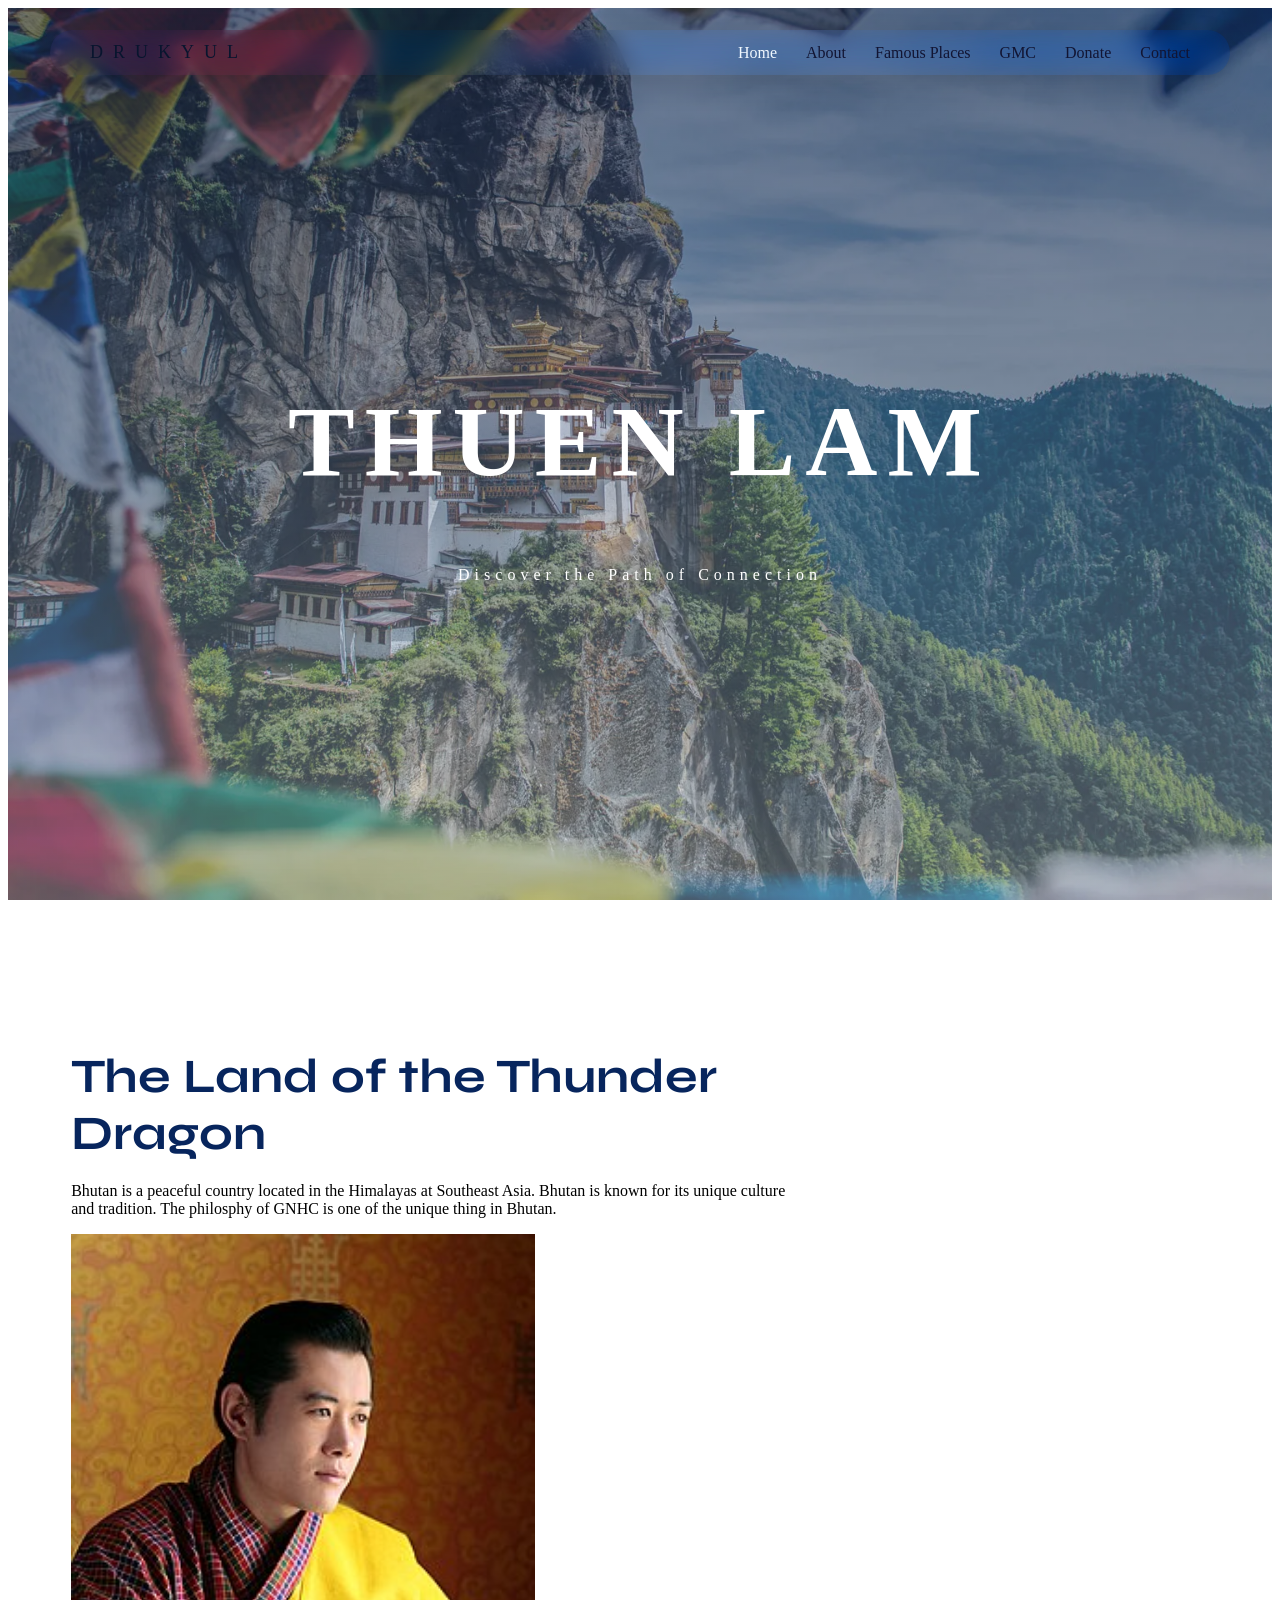
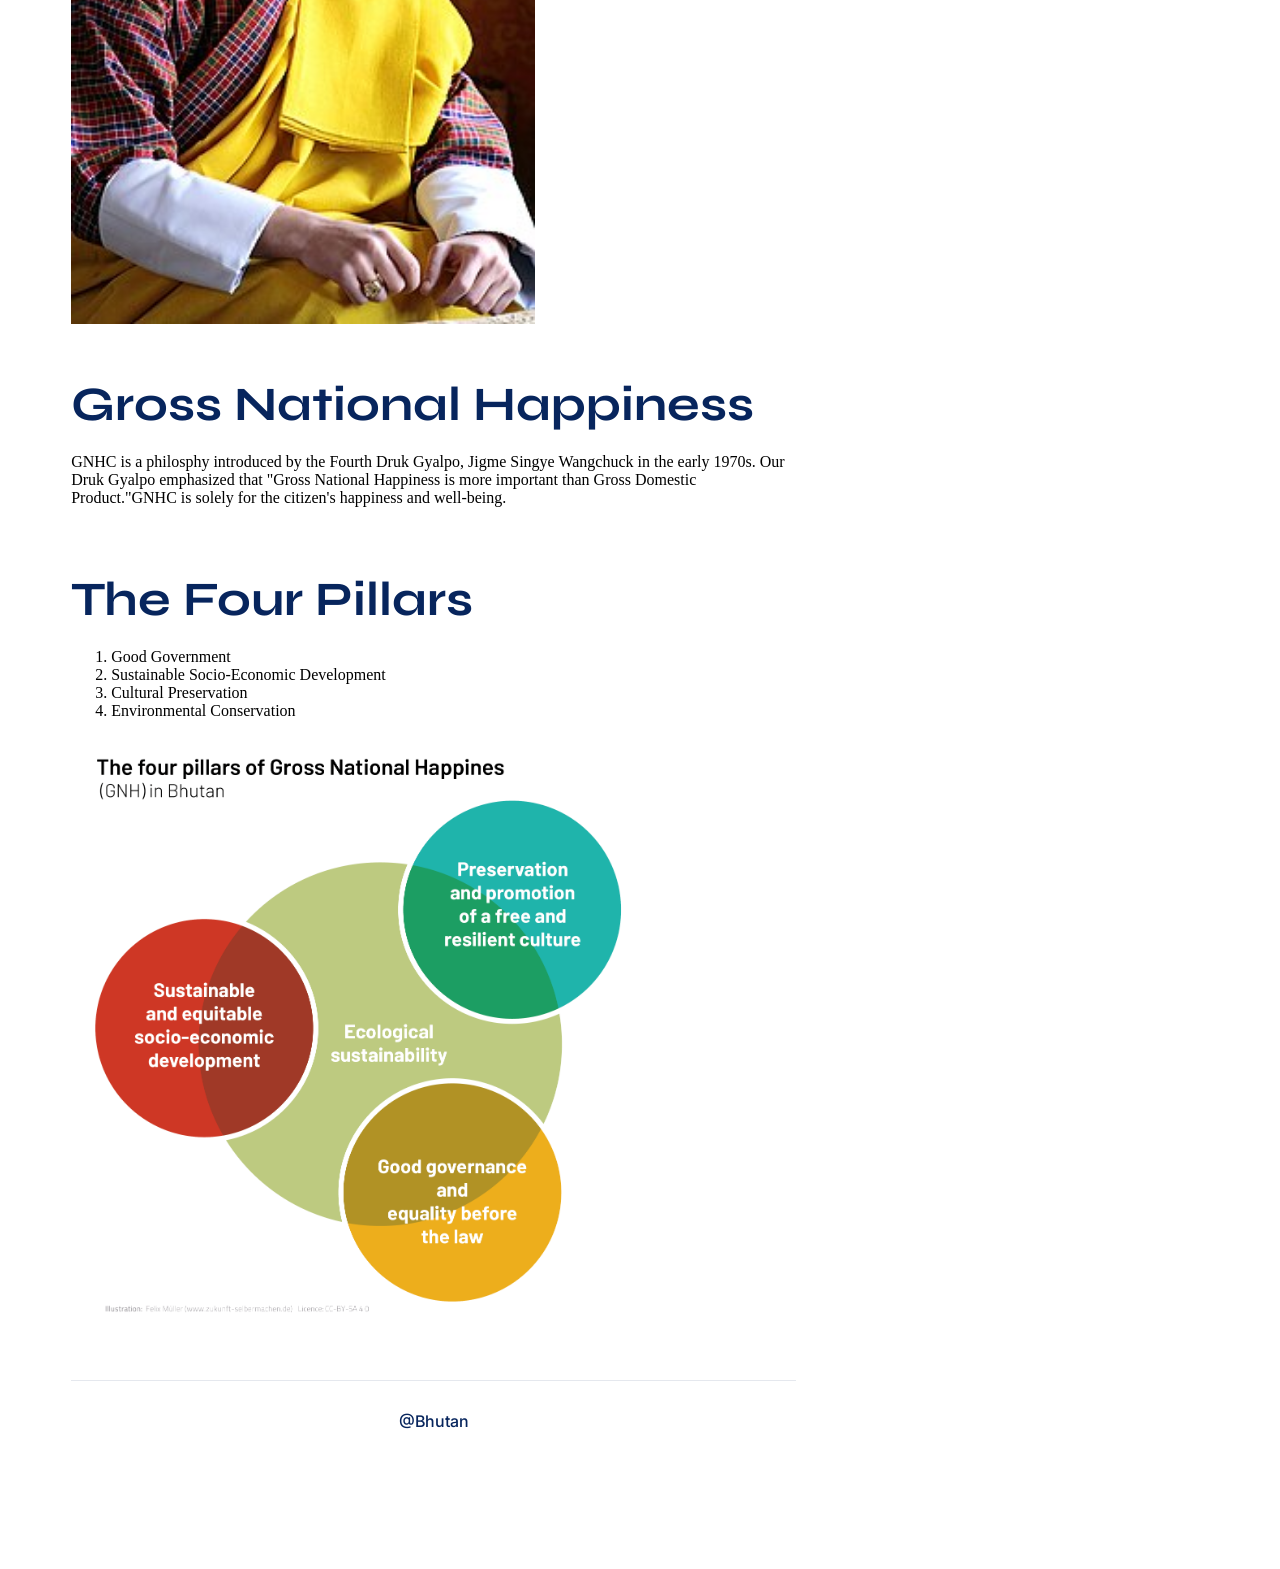
<file: index.html>
<!DOCTYPE html>
<html lang="en">
<head>
    <meta charset="utf-8">
    <meta name="viewport" content="width=device-width, initial-scale=1.0">
    <title>Thuen Lam Hub | Discover Bhutan</title>
    <link href="idk.css" rel="stylesheet">
    <link href="https://fonts.googleapis.com/css2?family=Syne:wght@400;700;800&family=Inter:wght@300;400;500;600&display=swap" rel="stylesheet">
</head>
<body>

<header class="main-header">
    <div class="glass-nav">
        <div class="logo">DRUK<span>YUL</span></div>
        <nav>
            <a href="index.html" class="nav-link active">Home</a>
            <a href="about.html" class="nav-link">About</a>
            <a href="places.html" class="nav-link"> Famous Places</a>
            <a href="gmc.html" class="nav-link">GMC</a>
            <a href="donate.html" class="nav-link">Donate</a>
            <a href="contact.html" class="nav-link">Contact</a>
            
        </nav>
    </div>

    <div class="hero-content">
        <h1 class="hero-title">THUEN LAM</h1>
        <p class="hero-subtitle">Discover the Path of Connection</p>
    </div>
    
    <div class="scroll-indicator"></div>
</header>

<main id="explore">
    <section class="intro-grid">
        <div class="intro-text">
            <h2>The Land of the Thunder Dragon</h2>
            <p>Bhutan is a peaceful country located in the Himalayas at Southeast Asia.
                Bhutan is known for its unique culture and tradition. The philosphy of GNHC is one of the unique thing in Bhutan.
            </p>
            <div class="img1"><img src="images/King_Jigme_Khesar_Namgyel_Wangchuck_(edit).jpg"></div>
            <div class="body-heading">
                <h3> Gross National Happiness</h3>
                <p> GNHC is a philosphy introduced by the Fourth Druk Gyalpo, Jigme Singye Wangchuck in the early 1970s. Our Druk Gyalpo emphasized that "Gross National Happiness is more important than Gross Domestic Product."GNHC is solely for the citizen's happiness and well-being.</p>
                <h4> The Four Pillars</h4>
            <ol> 
                <li>Good Government</li>
                <li>Sustainable Socio-Economic Development</li>
                <li>Cultural Preservation</li>
                <li>Environmental Conservation</li>
            </ol>

        </div>
       
        <img src="images/Four_pilars_of_Gross_National_Happiness.png" >
        <footer class="pfooterbar">
            <a href="https://en.wikipedia.org/wiki/Bhutan">@Bhutan</a>
        </footer>
    </section>
</main>

</body>
</html>
</file>
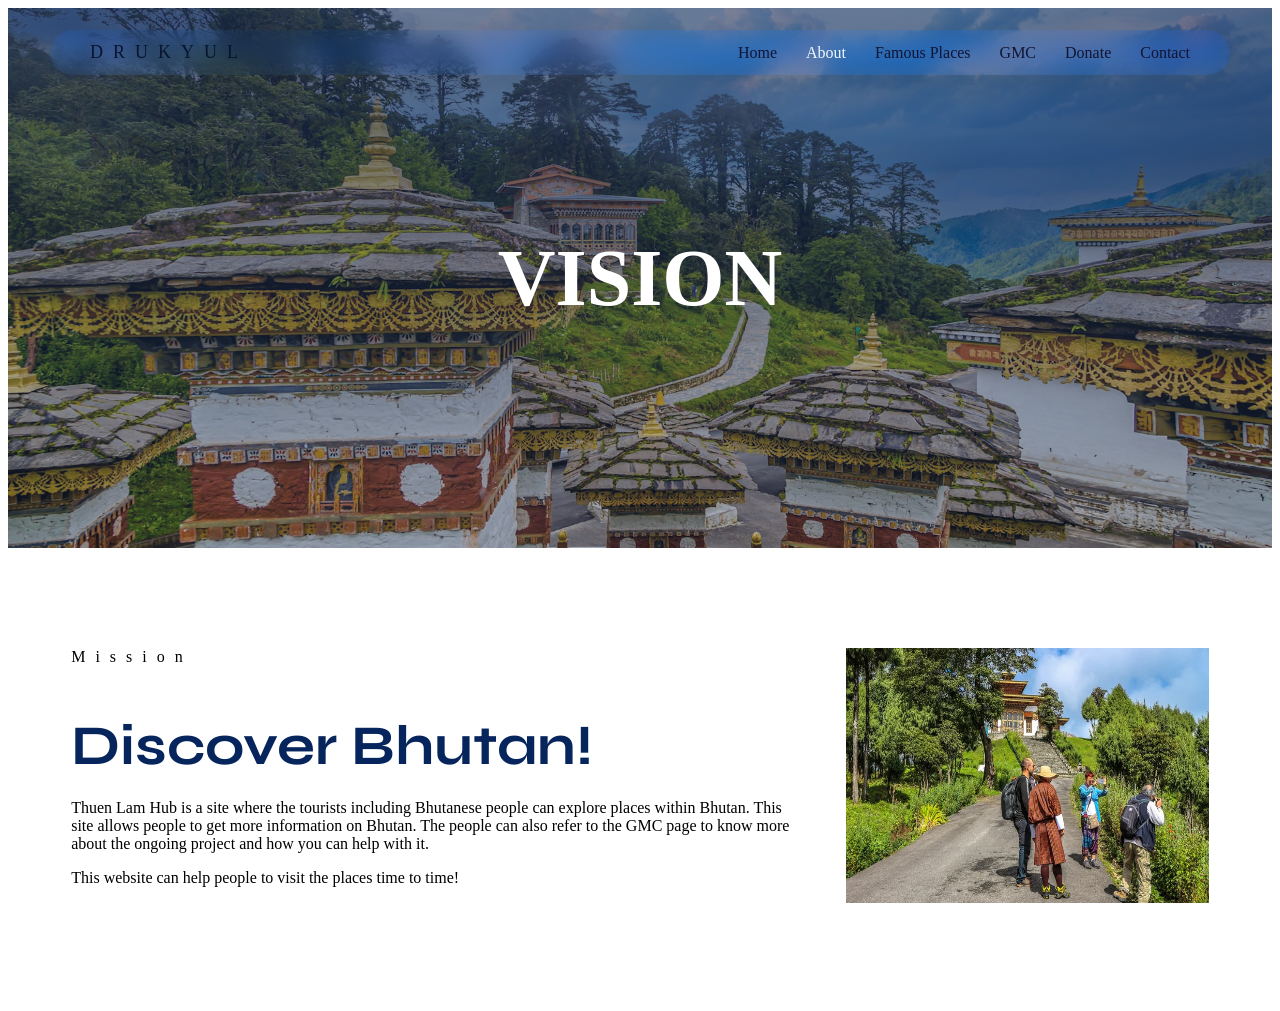
<file: about.html>
<!DOCTYPE html>
<html lang="en">
<head>
    <meta charset="utf-8">
    <meta name="viewport" content="width=device-width, initial-scale=1.0">
    <title>About Us | Thuen Lam Hub</title>
    <link href="a.css" rel="stylesheet">
    <link href="https://fonts.googleapis.com/css2?family=Syne:wght@400;700;800&family=Inter:wght@300;400;500;600&display=swap" rel="stylesheet">
</head>
<body>

<header class="subpage-header">
    <div class="glass-nav">
        <div class="logo">DRUK<span>YUL</span></div>
        <nav>
            <a href="index.html" class="nav-link">Home</a>
            <a href="about.html" class="nav-link active">About</a>
            <a href="places.html" class="nav-link"> Famous Places</a>
            <a href="gmc.html" class="nav-link">GMC</a>
            <a href="donate.html" class="nav-link">Donate</a>
            <a href="contact.html" class="nav-link">Contact</a>
        </nav>

    </div>
    <div class="hero-content">
        <h1 class="about-hero">VISION</h1>
    </div>
</header>

<main class="about-container">
    <section class="intro-grid">
        <div class="intro-text">
            <span class="hero-tagline" style="color: var(--accent-blue);">Mission</span>
            <h2> Discover Bhutan!</h2>
            <p> Thuen Lam Hub is a site where the tourists including Bhutanese people can explore places within Bhutan. This site allows people to get more information on Bhutan.
                The people can also refer to the GMC page to know more about the ongoing project and how you can help with it. 
            </p>
            <p> This website can help people to visit the places time to time!</p>

        </div>
        <img src="images/tourists-with-guide-bhutan.webp">
    </section>
</main>

</body>
</html>
</file>
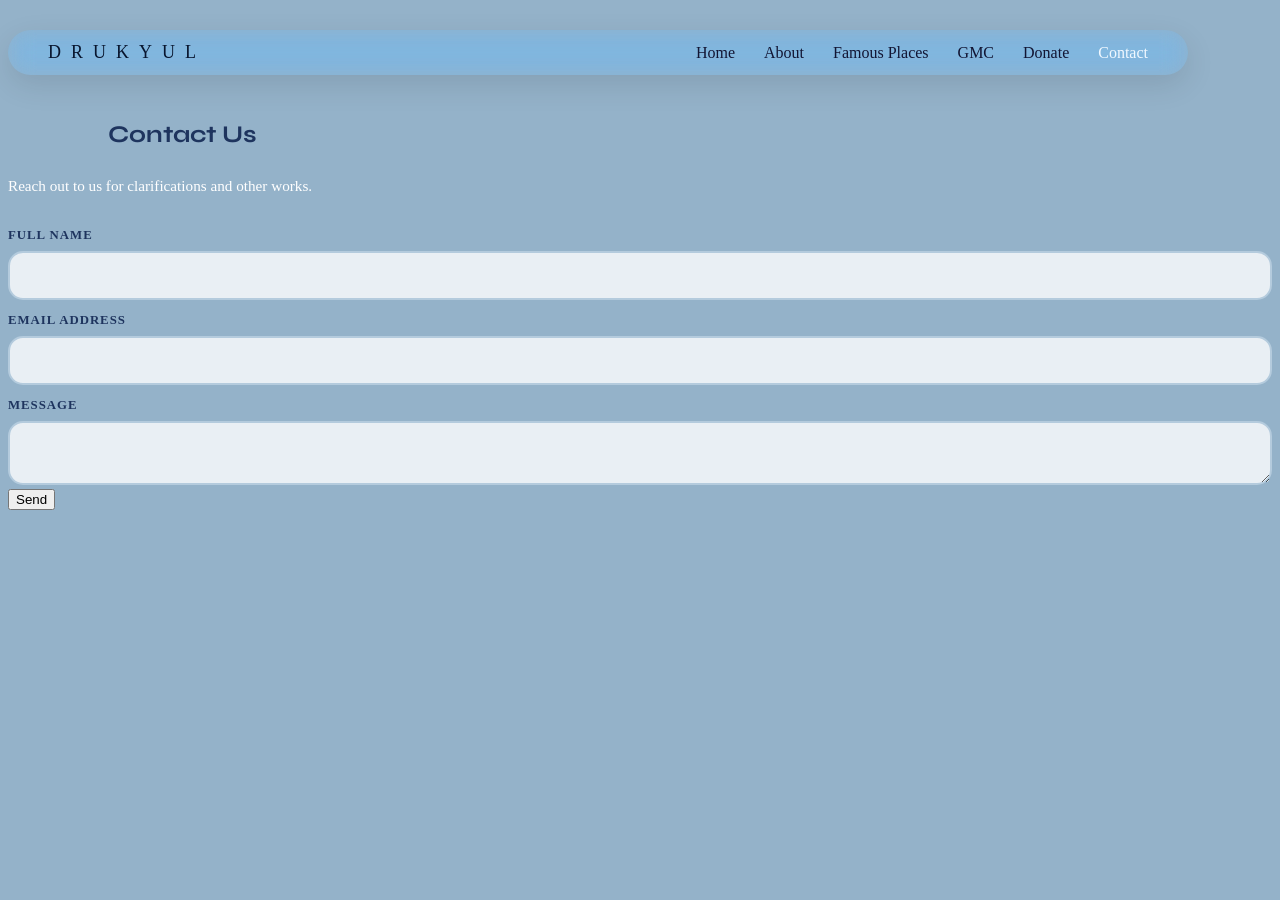
<file: contact.html>
<!DOCTYPE html>
<html lang="en">
<head>
    <meta charset="utf-8">
    <title>Support the Vision - Thuen Lam Hub</title>
    <link href="c.css" rel="stylesheet">
    <link href="https://fonts.googleapis.com/css2?family=Syne:wght@700&family=Inter:wght@300;500&display=swap" rel="stylesheet">
</head>
<body>

<header class="contact-header">
    <div class="glass-nav">
        <div class="logo">DRUK<span>YUL</span></div>
        <nav>
            <a href="index.html" class="nav-link">Home</a>
            <a href="about.html" class="nav-link">About</a>
            <a href="places.html" class="nav-link"> Famous Places</a>
            <a href="gmc.html" class="nav-link">GMC</a>
            <a href="donate.html" class="nav-link">Donate</a>
            <a href="contact.html" class="nav-link active">Contact</a>
        </nav>
    </div>
</header>

<div class="contact-header">
    <h2>Contact Us</h2>
    <p> Reach out to us for clarifications and other works.</p>
</div>
<form class="contact-form">
    <p> Full name</p>
    <input>
    <p> Email Address</p>
    <input>
    <p> Message </p>
    <textarea></textarea>
    <button type= "button" class="dcta-button" onclick="alert('Your message was sent successfully. ☻')">Send</button>
 </form>
</file>
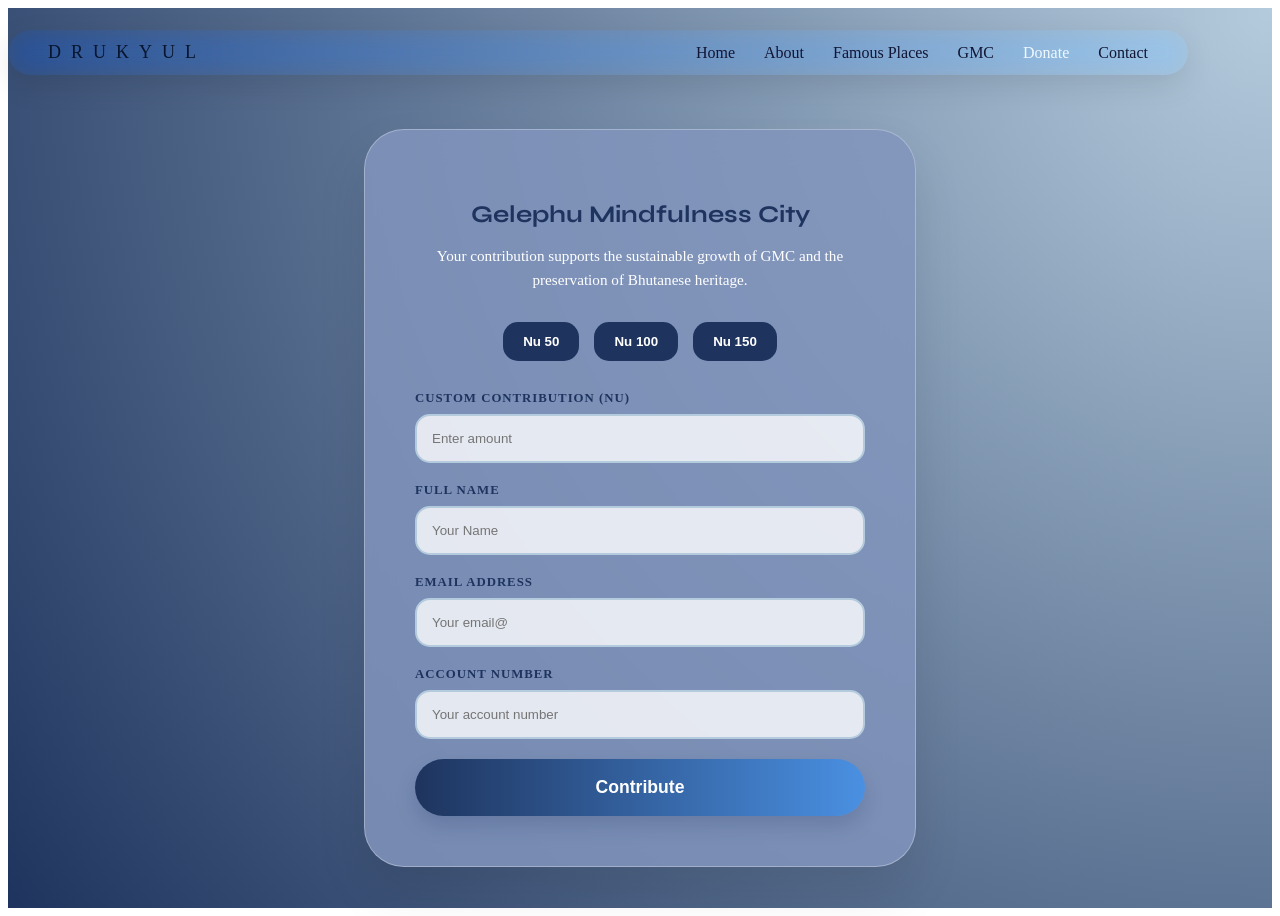
<file: donate.html>
<!DOCTYPE html>
<html lang="en">
<head>
    <meta charset="utf-8">
    <title>Support the Vision - Thuen Lam Hub</title>
    <link href="d.css" rel="stylesheet">
    <link href="https://fonts.googleapis.com/css2?family=Syne:wght@700&family=Inter:wght@300;500&display=swap" rel="stylesheet">
</head>
<body>

<header class="subpage-header">
    <div class="glass-nav">
        <div class="dlogo">DRUKYUL</div>
        <nav>
            <a href="index.html" class="nav-link">Home</a>
            <a href="about.html" class="nav-link">About</a>
            <a href="places.html" class="nav-link"> Famous Places</a>
            <a href="gmc.html" class="nav-link">GMC</a>
            <a href="donate.html" class="nav-link active">Donate</a>
            <a href="contact.html" class="nav-link">Contact</a>
        </nav>
    </div>
</header>

<main class="donate-wrapper">
    <div class="donate-card">
        <div class="donate-header">
            <h2>Gelephu Mindfulness City</h2>
            <p>Your contribution supports the sustainable growth of GMC and the preservation of Bhutanese heritage.</p>
        </div>

        <div class="quick-amounts">
            <button type="button" class="amt-option" onclick="selectAmount(50)">Nu 50</button>
            <button type="button" class="amt-option" onclick="selectAmount(100)">Nu 100</button>
            <button type="button" class="amt-option" onclick="selectAmount(500)">Nu 150</button>
        </div>

        <form id="donation-form">
            <div class="input-field">
                <label>Custom Contribution (Nu)</label>
                <input type="number" id="main-amount" placeholder="Enter amount" min="1">
            </div>

            <div class="input-field">
                <label>Full Name</label>
                <input type="text" placeholder="Your Name" required>
            </div>
            <div class="input-field">
                <label>Email Address</label>
                <input type="text" placeholder="Your email@" required>
            </div>
            <div class="input-field">
                <label>Account Number</label>
                <input type="text" placeholder="Your account number" required>
            </div>

            <button type= "button" class="cta-button" onclick="alert('The transaction was successful')">Contribute</button>
        </form>
    </div>
</main>

<script>
    // Fun interactive script to update the input when buttons are clicked
    function selectAmount(val) {
        document.getElementById('main-amount').value = val;
    }
</script>

</body>
</html>
</file>
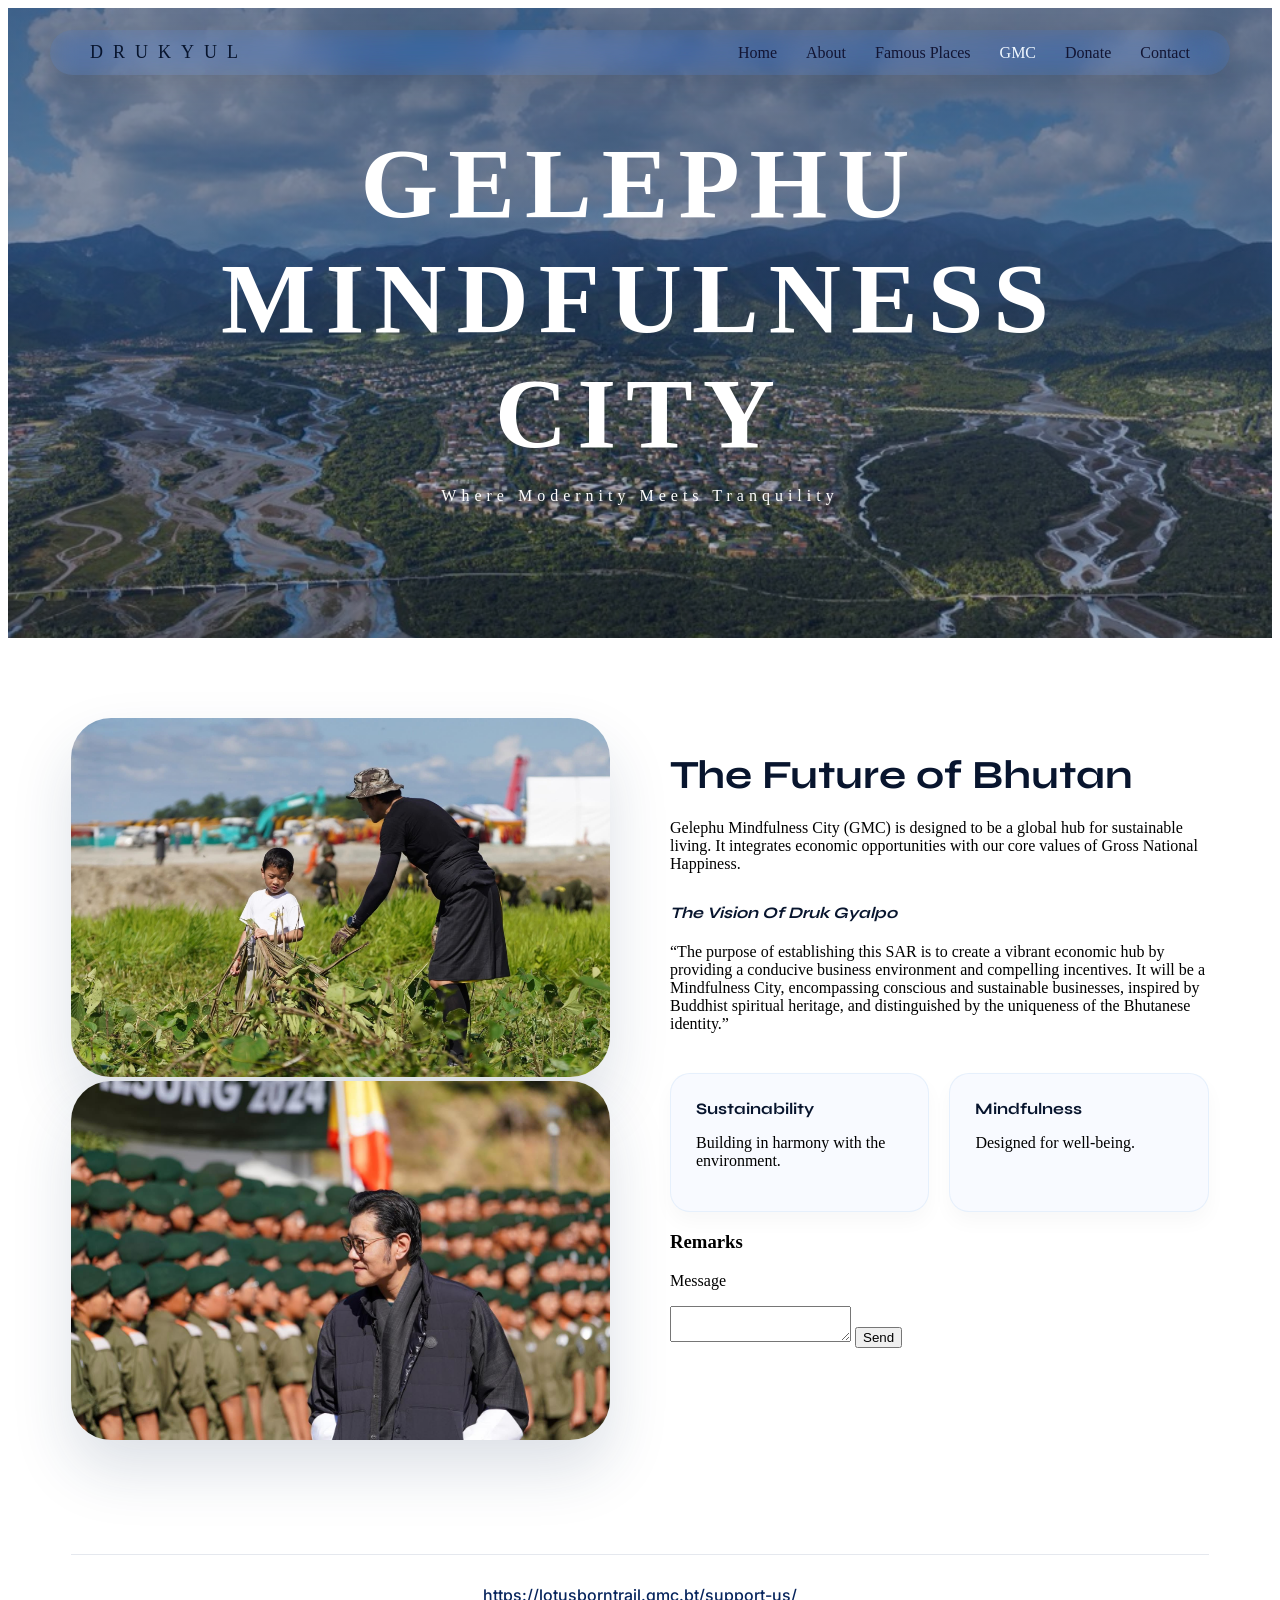
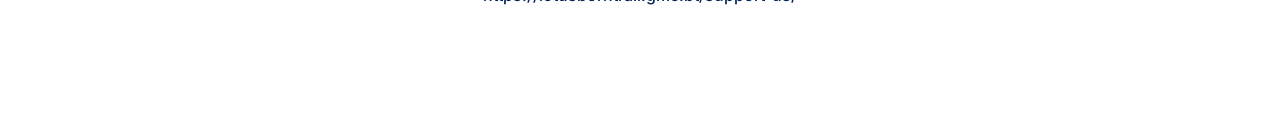
<file: gmc.html>
<!DOCTYPE html>
<html lang="en">
<head>
    <meta charset="utf-8">
    <meta name="viewport" content="width=device-width, initial-scale=1.0">
    <title>GMC | Gelephu Mindfulness City</title>
    <link href="g.css" rel="stylesheet">
    <link href="https://fonts.googleapis.com/css2?family=Syne:wght@400;700;800&family=Inter:wght@300;400;500;600&display=swap" rel="stylesheet">
</head>
<body>

<header class="gmc-hero">
    <div class="glass-nav">
        <div class="logo">DRUK<span>YUL</span></div>
        <nav>
            <a href="index.html" class="nav-link">Home</a>
            <a href="about.html" class="nav-link">About</a>
            <a href="places.html" class="nav-link"> Famous Places</a>
            <a href="gmc.html" class="nav-link active">GMC</a>
            <a href="donate.html" class="nav-link">Donate</a>
            <a href="contact.html" class="nav-link">Contact</a>
        </nav>
    </div>

    <div class="hero-content">
        <h1 class="hero-title gmc-display-title">GELEPHU MINDFULNESS CITY</h1>
        <p class="hero-subtitle">Where Modernity Meets Tranquility</p>
    </div>
</header>

<main class="gmc-info-layout">
    <section class="vision-banner">
        <div class="vision-image">
            <img src="images/518274354_1303618891134964_7127171942651131179_n.jpg">
            <img src="images/HM_kupar.jpg">
            
        </div>
        <div class="vision-text">
            <h2>The Future of Bhutan</h2>
            <p>Gelephu Mindfulness City (GMC) is designed to be a global hub for sustainable living. It integrates economic opportunities with our core values of Gross National Happiness.</p>
            <h4> The Vision Of Druk Gyalpo</h4>
            <p> “The purpose of establishing this SAR is to create a vibrant economic hub by providing a conducive business environment and compelling incentives.
It will be a Mindfulness City, encompassing conscious and sustainable businesses,
inspired by Buddhist spiritual heritage, and distinguished by the uniqueness of the Bhutanese identity.”
</p>
            <div class="pillar-grid">
                <div class="pillar">
                    <h4>Sustainability</h4>
                    <p>Building in harmony with the environment.</p>
                </div>
                <div class="pillar">
                    <h4>Mindfulness</h4>
                    <p>Designed for well-being.</p>
                </div>
            </div>
            <div class="contact=form">
            <h3 class="contact-title"> Remarks</h3>
            <p> Message</p>
            <textarea></textarea>
            <button type= "button" class="block" onclick="alert('Remarks sent⭐︎')">Send</button>
        </div>
        </div>
        <footer class="footerbar">
            <a href="https://lotusborntrail.gmc.bt/support-us/" target="_blank">https://lotusborntrail.gmc.bt/support-us/</a>
        </footer>
    </section>
</main>

</body>
</html>
</file>
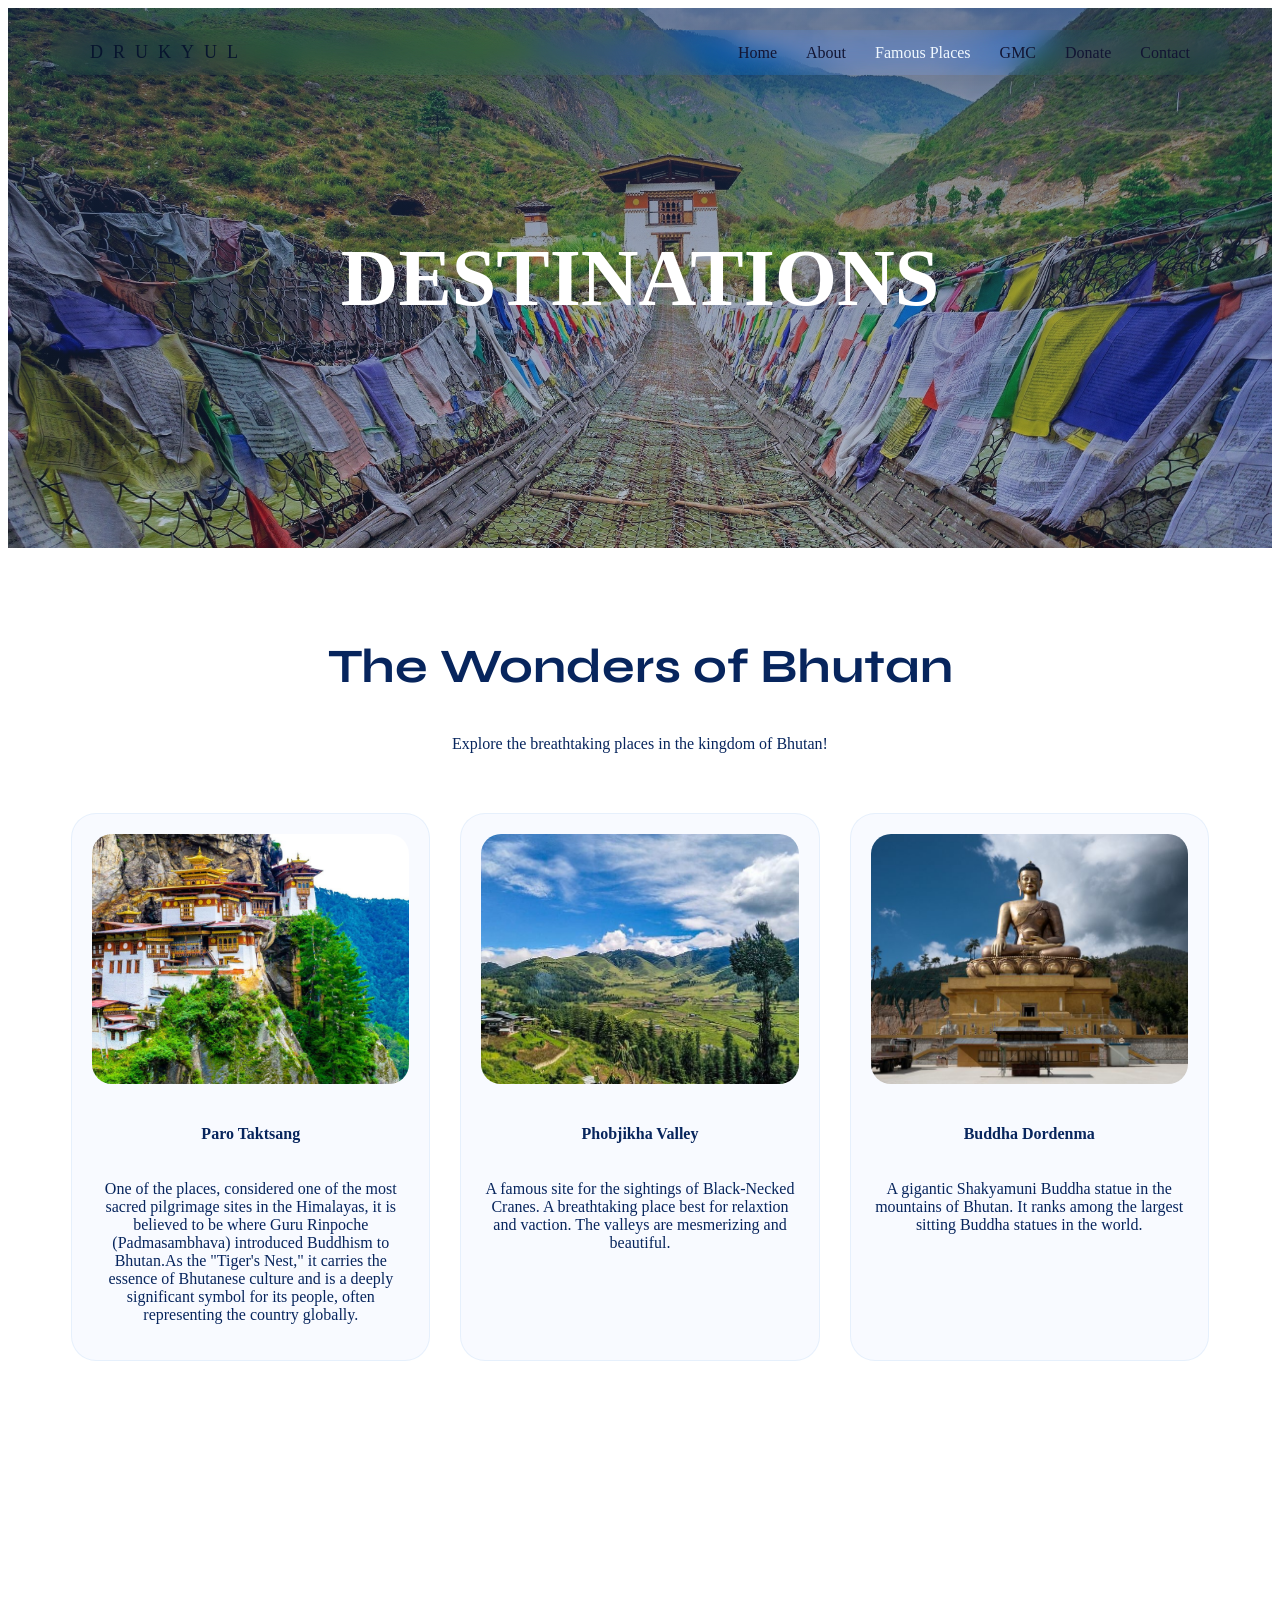
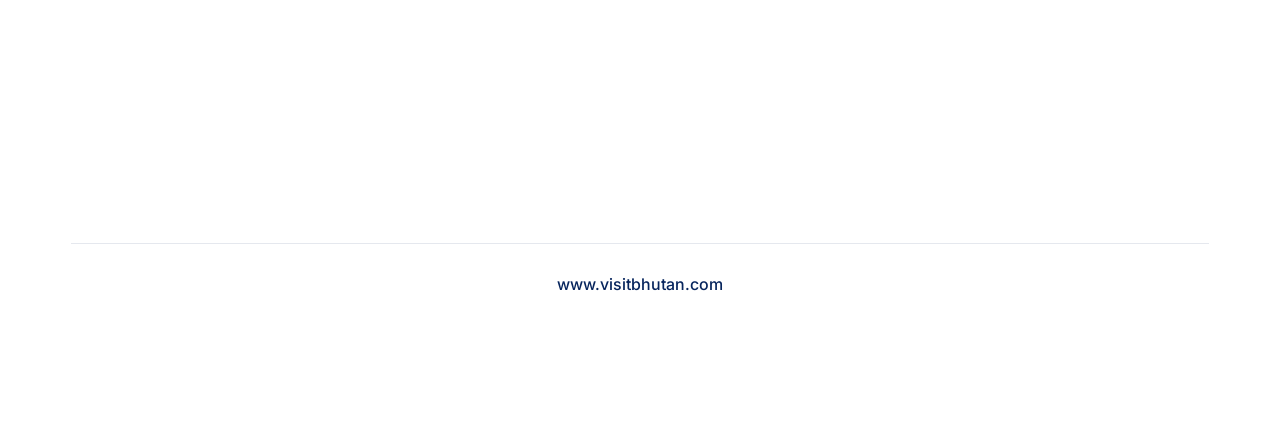
<file: places.html>
<!DOCTYPE html>
<html lang="en">
<head>
    <meta charset="utf-8">
    <meta name="viewport" content="width=device-width, initial-scale=1.0">
    <title>Famous Places | Thuen Lam Hub</title>
    <link href="p.css" rel="stylesheet">
    <link href="https://fonts.googleapis.com/css2?family=Syne:wght@400;700;800&family=Inter:wght@300;400;500;600&display=swap" rel="stylesheet">
</head>
<body>

<header class="subpage-header">
    <div class="glass-nav">
        <div class="logo">DRUK<span>YUL</span></div>
        <nav>
            <a href="index.html" class="nav-link">Home</a>
            <a href="about.html" class="nav-link">About</a>
            <a href="places.html" class="nav-link active"> Famous Places</a>
            <a href="gmc.html" class="nav-link">GMC</a>
            <a href="donate.html" class="nav-link">Donate</a>
            <a href="contact.html" class="nav-link">Contact</a>
        </nav>
    </div>
    <div class="hero-content">
        <h1 class="places-hero">DESTINATIONS</h1>
    </div>
</header>
<main class="places-layout">
    <div style="text-align: center; margin-bottom: 60px;">
        <h2 style="font-family: 'Syne', sans-serif; font-size: 3rem;"> The Wonders of Bhutan</h2>
        <p>Explore the breathtaking places in the kingdom of Bhutan!</p>
    </div>

    <div class="pillar-grid">
        <div class="pillar">
            <div class="place-img" style= "background-image: url('images/2.jpg');"></div>
            <h4>Paro Taktsang</h4>
            <p> One of the places, considered one of the most sacred pilgrimage sites in the Himalayas, it is believed to be where Guru Rinpoche (Padmasambhava) introduced Buddhism to Bhutan.As the "Tiger's Nest," it carries the essence of Bhutanese culture and is a deeply significant symbol for its people, often representing the country globally.</p>

        </div>
        

        <div class="pillar">
            <div class="place-img" style= "background-image: url('images/3.jpg');"></div>
            <h4>Phobjikha Valley</h4>
            <p> A famous site for the sightings of Black-Necked Cranes. A breathtaking place best for relaxtion and vaction. The valleys are mesmerizing and beautiful.</p>
        </div>

        <div class="pillar">
            <div class="place-img" style= "background-image: url('images/1.jpg');"></div>
        
            <h4>Buddha Dordenma</h4>
            <p>A gigantic Shakyamuni Buddha statue in the mountains of Bhutan. It ranks among the largest sitting Buddha statues in the world.</p>
        </div>
        <div class="map">
            <iframe src="https://www.google.com/maps/embed?pb=!1m18!1m12!1m3!1d3539.371727735681!2d89.35615741132315!3d27.48881253499693!2m3!1f0!2f0!3f0!3m2!1i1024!2i768!4f13.1!3m3!1m2!1s0x39e175adae4236bb%3A0x9dae44bcf95400b1!2sParo%20Taktsang!5e0!3m2!1sen!2sbt!4v1778864049248!5m2!1sen!2sbt" width="600" height="450" style="border:0;" allowfullscreen="" loading="lazy" referrerpolicy="no-referrer-when-downgrade"></iframe>
            <iframe src="https://www.google.com/maps/embed?pb=!1m14!1m8!1m3!1d28320.168893687343!2d90.1659966!3d27.4686021!3m2!1i1024!2i768!4f13.1!3m3!1m2!1s0x375edc65eaf0b68b%3A0x2e636a964a63d70a!2sPhobjikha%20Valley!5e0!3m2!1sen!2sbt!4v1778864555139!5m2!1sen!2sbt" width="600" height="450" style="border:0;" allowfullscreen="" loading="lazy" referrerpolicy="no-referrer-when-downgrade"></iframe>
            <iframe src="https://www.google.com/maps/embed?pb=!1m18!1m12!1m3!1d3540.8277502991464!2d89.64533620000002!3d27.4434784!2m3!1f0!2f0!3f0!3m2!1i1024!2i768!4f13.1!3m3!1m2!1s0x39e1938d61826dff%3A0x5d3aed462a790537!2sBuddha%20Dordenma!5e0!3m2!1sen!2sbt!4v1778864467453!5m2!1sen!2sbt" width="600" height="450" style="border:0;" allowfullscreen="" loading="lazy" referrerpolicy="no-referrer-when-downgrade"></iframe>
        </div>
        <footer class="pfooterbar">
            <a href="https://www.visitbhutan.com/destination.php">www.visitbhutan.com</a>
    </div>

</main>

</body>
</html>
</file>
<file: idk.css>
.main-header {
    min-height: 100vh; 
    width: 100%;
    background-image: linear-gradient(rgba(30, 52, 94, 0.5), rgba(180, 203, 221, 0.4)), 
                url('images/img.png');

    background-size: cover;       
    background-position: center;  
    background-repeat: no-repeat; 
    background-attachment: fixed; 

    display: flex;
    flex-direction: column;
    align-items: center;
    justify-content: center;
    text-align: center;
    position: relative;
}
@media (max-width: 1024px) {
    .main-header {
        background-attachment: scroll; 
    }
}
.glass-nav{
    position: fixed; 
    top: 30px;
    z-index: 1000;
    width: 90%;
    max-width: 1100px;
    padding: 12px 40px;
    display: flex;
    justify-content: space-between;
    align-items: center;
    background: var(---glass-bg);
    backdrop-filter: blur(12px) saturate(180%);
    border-radius: 100px;
    border: 1px solid var(--glass-border);
    box-shadow: 0 10px 30px rgba(0, 0, 0, 0.1);
}
.logo{
    font-family: 'Syne' serif;
    letter-spacing: 10px;
    font-size: large;
    font-weight: 300;
    color: #08152e;
    font-style: bold;

}


.hero-title{
    font-family: 'Times', serif;
    font-size: 100px;
    font-weight: 800;
    text-align: center;
    color: rgb(255, 255, 255);
    letter-spacing: 10px;
    text-shadow: 10px black;
    animation: heroFade 1.5s ease-out;

}
.hero-subtitle{
    font-family: 'Syne' sans-serif;
    letter-spacing: 5px;
    font-weight: 300;
    color: white;
    text-align: center;
}
.nav-link{
    text-decoration: none;
    font-family: 'Syne' sans-serif;
    font-weight: 300;
    font-style: bold;
    padding: 8px 0;
    transition: var(---transition) ;
    margin-left: 25px;
    color: rgb(18, 21, 51);
}
.nav-link:hover, .nav-link.active{
    color: aliceblue;
}
main {
    padding: 100px 5%;
}
.intro-grid {
    max-width: 1200px;
    margin: 0 auto;
    display: grid;
    grid-template-columns: 2fr 1fr;
    gap: 50px;
    align-items: center;
}

.intro-text h2 {
    font-family: 'Syne', sans-serif;
    font-size: 3rem;
    margin-bottom: 20px;
    color: #07255d;
}
.intro-text h3 {
    font-family: 'Syne', sans-serif;
    font-size: 3rem;
    margin-bottom: 20px;
    color: #07255d;
}
.intro-text h4 {
    font-family: 'Syne', sans-serif;
    font-size: 3rem;
    margin-bottom: 20px;
    color: #07255d;
}
img{
    width: 80%;
    height: 50%;
}
.img1{
    height: 50%;
    width: 80%;
}
.footerbar, .pfooterbar {
    grid-column: 1 / -1; 
    width: 100%;
    text-align: center;
    padding: 30px 0;
    margin-top: 50px;
    border-top: 1px solid rgba(7, 37, 93, 0.1);
}

.footerbar a, .pfooterbar a {
    color: #07255d;
    text-decoration: none;
    font-family: 'Inter', sans-serif;
    font-weight: 500;
    transition: opacity 0.3s ease;
}

.footerbar a:hover, .pfooterbar a:hover {
    opacity: 0.7;
}
</file>
<file: a.css>
.glass-nav{
    position: fixed; 
    top: 30px;
    z-index: 1000;
    width: 90%;
    max-width: 1100px;
    padding: 12px 40px;
    display: flex;
    justify-content: space-between;
    align-items: center;
    background: var(---glass-bg);
    backdrop-filter: blur(12px) saturate(180%);
    border-radius: 100px;
    border: 1px solid var(--glass-border);
    box-shadow: 0 10px 30px rgba(0, 0, 0, 0.1);
}
.logo{
    font-family: 'Syne' serif;
    letter-spacing: 10px;
    font-size: large;
    font-weight: 300;
    color: #08152e;
    font-style: bold;

}


.hero-title{
    font-family: 'Syne', Times, serif;
    font-size: 100px;
    font-weight: 800;
    text-align: center;
    color: rgb(255, 255, 255);
    letter-spacing: 10px;
    text-shadow: 10px black;
    animation: heroFade 1.5s ease-out;

}
.hero-subtitle{
    font-family: 'Syne' sans-serif;
    letter-spacing: 5px;
    font-weight: 300;
    color: white;
    text-align: center;
}
.nav-link{
    text-decoration: none;
    font-family: 'Syne' sans-serif;
    font-weight: 300;
    font-style: bold;
    padding: 8px 0;
    transition: var(---transition) ;
    margin-left: 25px;
    color: rgb(18, 21, 51);
}
.nav-link:hover, .nav-link.active{
    color: aliceblue;
}
main {
    padding: 100px 5%;
}
.intro-grid {
    max-width: 1200px;
    margin: 0 auto;
    display: grid;
    grid-template-columns: 2fr 1fr;
    gap: 50px;
    align-items: center;
}

.intro-text h2 {
    font-family: 'Syne', sans-serif;
    font-size: 3.5rem;
    margin-bottom: 20px;
    color: #07255d;
    align-content: center;
}
.hero-tagline{
    letter-spacing: 10px;
}
img{
    width: 100%;
    height: 100%;
}

.subpage-header {
    height: 120px;
    background: var(--deep-blue);
    display: flex;
    justify-content: center;
    align-items: center;
    position: relative;
     width: 100%;
    height: 60vh; 
    background: linear-gradient(rgba(30, 52, 94, 0.6), rgba(30, 52, 94, 0.3)), 
                url('images/Bhutan-Dochu-la-Pass-1365791744-Website-1920x1080-fill-gravityauto.jpg'); 
    background-size: cover;
    background-position: center;
    display: flex;
    flex-direction: column;
    justify-content: center;
    align-items: center;
    text-align: center;
    color: white;
}
.subpage-header h1{
    font-size: clamp(2.5rem, 8vw, 5rem);
    max-width: 1000px;
    margin: 0 auto;
}
</file>
<file: c.css>
.glass-nav{
    position: fixed; 
    top: 30px;
    z-index: 1000;
    width: 90%;
    max-width: 1100px;
    padding: 12px 40px;
    display: flex;
    justify-content: space-between;
    align-items: center;
    background: var(---glass-bg);
    backdrop-filter: blur(12px) saturate(180%);
    border-radius: 100px;
    border: 1px solid var(--glass-border);
    box-shadow: 0 10px 30px rgba(0, 0, 0, 0.1);
}
.logo{
    font-family: 'Syne' serif;
    letter-spacing: 10px;
    font-size: large;
    font-weight: 300;
    color: #08152e;
    font-style: bold;

}


.hero-title{
    font-family: 'Times', serif;
    font-size: 100px;
    font-weight: 800;
    text-align: center;
    color: rgb(255, 255, 255);
    letter-spacing: 10px;
    text-shadow: 10px black;
    animation: heroFade 1.5s ease-out;

}
.hero-subtitle{
    font-family: 'Georgia' Times New Roman sans-serif;
    letter-spacing: 5px;
    font-weight: 300;
    color: white;
    text-align: center;
}
.nav-link{
    text-decoration: none;
    font-family: 'Times' sans-serif;
    font-weight: 300;
    font-style: bold;
    padding: 8px 0;
    transition: var(---transition) ;
    margin-left: 25px;
    color: rgb(18, 21, 51);
}
.nav-link:hover, .nav-link.active{
    color: aliceblue;
}
main {
    padding: 100px 5%;
}

.contact-header h2 {
    padding: 100px;
    font-family: 'Syne', sans-serif;
    color: #1e345e;
    margin-bottom: 10px;
    padding-bottom: 0;
}

.contact-header p {
    padding-top: 10px;
    font-size: 0.95rem;
    color: #ffffff;
    line-height: 1.6;
    margin-bottom: 30px;
}
.contact-form{
    text-align: left;
    margin-bottom: 20px;
    align-items: center;
}

.contact-form p {
    display: block;
    font-size: 0.8rem;
    font-weight: 700;
    text-transform: uppercase;
    color: #1e345e;
    margin-bottom: 8px;
    letter-spacing: 1px;
}

.contact-form input {
    width: 100%;
    padding: 15px;
    border: 2px solid #b4cbdd;
    border-radius: 15px;
    background: rgba(255, 255, 255, 0.8);
    box-sizing: border-box;
    transition: 0.3s;
    text-align: center;
    align-items: center;
}

.contact-form input:focus {
    outline: none;
    border-color: #1e345e;
    background: white;
}
.contact-form textarea{
    width: 100%;
    padding: 15px;
    border: 2px solid #b4cbdd;
    border-radius: 15px;
    background: rgba(255, 255, 255, 0.8);
    box-sizing: border-box;
    transition: 0.3s;
}
body{
    background-color: rgba(37, 98, 144, 0.487);
    margin: 10px 10px 10;
}
</file>
<file: d.css>
.glass-nav{
    position: fixed; 
    top: 30px;
    z-index: 1000;
    width: 90%;
    max-width: 1100px;
    padding: 12px 40px;
    display: flex;
    justify-content: space-between;
    align-items: center;
    background: var(---glass-bg);
    backdrop-filter: blur(12px) saturate(180%);
    border-radius: 100px;
    border: 1px solid var(--glass-border);
    box-shadow: 0 10px 30px rgba(0, 0, 0, 0.1);
}
.dlogo{
    font-family: 'Syne' serif;
    letter-spacing: 10px;
    font-size: large;
    font-weight: 300;
    color: #08152e;


}


.hero-title{
    font-family: 'Syne', serif;
    font-size: 100px;
    font-weight: 800;
    text-align: center;
    color: rgb(255, 255, 255);
    letter-spacing: 10px;
    text-shadow: 10px black;
    animation: heroFade 1.5s ease-out;

}
.hero-subtitle{
    font-family: 'Syne' sans-serif;
    letter-spacing: 5px;
    font-weight: 300;
    color: white;
    text-align: center;
}
.nav-link{
    text-decoration: none;
    font-family: 'Syne' sans-serif;
    font-weight: 300;
    font-style: bold;
    padding: 8px 0;
    transition: var(---transition) ;
    margin-left: 25px;
    color: rgb(18, 21, 51);
}
.nav-link:hover, .nav-link.active{
    color: aliceblue;
}
main {
    padding: 100px 5%;
}

.donate-wrapper {
    min-height: 100vh;
    width: 100%;
    display: flex;
    justify-content: center; 
    align-items: center;    
    padding: 120px 20px 40px;
    background: radial-gradient(circle at top right, #b4cbdd, #1e345e);
    box-sizing: border-box;
}

.donate-card {
    background: rgba(130, 149, 189, 0.85);
    backdrop-filter: blur(15px);
    border: 1px solid rgba(255, 255, 255, 0.3);
    padding: 50px;
    border-radius: 40px;
    width: 100%;
    max-width: 450px;
    box-shadow: 0 25px 50px rgba(0, 0, 0, 0.1);
    text-align: center;
}

.donate-header h2 {
    font-family: 'Syne', sans-serif;
    color: #1e345e;
    margin-bottom: 10px;
}

.donate-header p {
    font-size: 0.95rem;
    color: #ffffff;
    line-height: 1.6;
    margin-bottom: 30px;
}

.quick-amounts {
    display: flex;
    gap: 15px;
    justify-content: center;
    margin-bottom: 30px;
}

.amt-option {
    background: #1e345e;
    color: white;
    border: none;
    padding: 12px 20px;
    border-radius: 15px;
    font-weight: 600;
    cursor: pointer;
    transition: 0.3s cubic-bezier(0.175, 0.885, 0.32, 1.275);
}

.amt-option:hover {
    transform: scale(1.1);
    background: #4a90e2;
}

.input-field {
    text-align: left;
    margin-bottom: 20px;
}

.input-field label {
    display: block;
    font-size: 0.8rem;
    font-weight: 700;
    text-transform: uppercase;
    color: #1e345e;
    margin-bottom: 8px;
    letter-spacing: 1px;
}

.input-field input {
    width: 100%;
    padding: 15px;
    border: 2px solid #b4cbdd;
    border-radius: 15px;
    background: rgba(255, 255, 255, 0.8);
    box-sizing: border-box;
    transition: 0.3s;
}

.input-field input:focus {
    outline: none;
    border-color: #1e345e;
    background: white;
}

.cta-button {
    width: 100%;
    padding: 18px;
    background: linear-gradient(to right, #1e345e, #4a90e2);
    color: white;
    border: none;
    border-radius: 50px;
    font-size: 1.1rem;
    font-weight: 700;
    cursor: pointer;
    box-shadow: 0 10px 20px rgba(30, 52, 94, 0.2);
    transition: 0.4s;
}

.cta-button:hover {
    letter-spacing: 2px;
    box-shadow: 0 15px 30px rgba(30, 52, 94, 0.4);
}
</file>
<file: g.css>
:root {
    --glass-bg: rgba(255, 255, 255, 0.2);
    --glass-border: rgba(255, 255, 255, 0.3);
    --transition: all 0.3s ease;
    --deep-blue: #08152e;
}


.gmc-hero {
    background: linear-gradient(rgba(30, 52, 94, 0.6), rgba(30, 52, 94, 0.3)), 
                url('images/gmc.png');
    background-size: cover;
    background-position: center;
    height: 70vh;
    display: flex;
    flex-direction: column;
    justify-content: center;
    align-items: center;
    text-align: center;
}

.gmc-display-title {
    font-size: clamp(1.5rem, 8vw, 5rem);
    max-width: 1000px;
    margin: 0 auto;
}


.gmc-info-layout {
    max-width: 1200px;
    margin: 0 auto;
    padding: 80px 5%;
}

.vision-banner {
    display: grid;
    grid-template-columns: 1fr 1fr;
    gap: 60px;
    align-items: start;
}

.vision-image img {
    width: 100%;
    border-radius: 40px;
    box-shadow: 0 30px 60px rgba(30, 52, 94, 0.15);
    transition: var(--transition);
}

.vision-image img:hover {
    transform: scale(1.02);
}

.vision-text h2 {
    font-family: 'Syne', sans-serif;
    font-size: 2.5rem;
    color: var(--deep-blue);
    margin-bottom: 20px;
}

.vision-text h4 {
    margin-top: 30px;
    color: var(--deep-blue);
    font-family: 'Syne', sans-serif;
    font-style: italic;
}


.pillar-grid {
    display: grid;
    grid-template-columns: 1fr 1fr;
    gap: 20px;
    margin-top: 40px;
}

.pillar {
    background: #f8faff;
    padding: 25px;
    border-radius: 20px;
    border: 1px solid rgba(74, 144, 226, 0.1);
    box-shadow: 0 10px 20px rgba(0,0,0,0.03);
}

.pillar h4 {
    margin: 0 0 10px 0;
    font-family: 'Syne', sans-serif;
    font-style: normal;
}


.contact-form {
    margin-top: 50px;
    padding: 30px;
    background: rgba(255, 255, 255, 0.5);
    border-radius: 25px;
    border: 1px solid var(--glass-border);
}

.contact-form input, 
.contact-form textarea {
    width: 100%;
    padding: 12px;
    margin: 10px 0 20px;
    border-radius: 10px;
    border: 1px solid #ccc;
    font-family: 'Inter', sans-serif;
}



@media (max-width: 900px) {
    .vision-banner {
        grid-template-columns: 1fr;
        text-align: center;
    }
    .pillar-grid {
        grid-template-columns: 1fr;
    }
}
.glass-nav{
    position: fixed; 
    top: 30px;
    z-index: 1000;
    width: 90%;
    max-width: 1100px;
    padding: 12px 40px;
    display: flex;
    justify-content: space-between;
    align-items: center;
    background: var(---glass-bg);
    backdrop-filter: blur(12px) saturate(180%);
    border-radius: 100px;

    box-shadow: 0 10px 30px rgba(0, 0, 0, 0.1);
}
.logo{
    font-family: 'Syne' serif;
    letter-spacing: 10px;
    font-size: large;
    font-weight: 300;
    color: #08152e;
    font-style: bold;

}


.hero-title{
    font-family: 'Times', serif;
    font-size: 100px;
    font-weight: 800;
    text-align: center;
    color: rgb(255, 255, 255);
    letter-spacing: 10px;
    text-shadow: 10px black;
    animation: heroFade 1.5s ease-out;

}
.hero-subtitle{
    font-family: 'Syne' sans-serif;
    letter-spacing: 5px;
    font-weight: 300;
    color: white;
    text-align: center;
}
.nav-link{
    text-decoration: none;
    font-family: 'Syne' sans-serif;
    font-weight: 300;
    font-style: bold;
    padding: 8px 0;
    transition: var(---transition) ;
    margin-left: 25px;
    color: rgb(18, 21, 51);
}
.nav-link:hover, .nav-link.active{
    color: aliceblue;
}
main {
    padding: 100px 5%;
}
.footerbar, .footerbar {
    grid-column: 1 / -1; 
    width: 100%;
    text-align: center;
    padding: 30px 0;
    margin-top: 50px;
    border-top: 1px solid rgba(7, 37, 93, 0.1);
}

.footerbar a, .footerbar a {
    color: #07255d;
    text-decoration: none;
    font-family: 'Inter', sans-serif;
    font-weight: 500;
    transition: opacity 0.3s ease;
}

.footerbar a:hover, .footerbar a:hover {
    opacity: 0.7;
}
</file>
<file: p.css>
.places-layout {
    max-width: 1200px;
    margin: 0 auto;
    padding-top: 50px;
    color: #07255d;
}

.places-layout .pillar-grid {
    grid-template-columns: repeat(3, 1fr);
    gap: 30px;
    color: #07255d;
}

.place-img {
    height: 220px;            
    width: 100%;              
    border-radius: 20px;      
    margin-bottom: 20px;

    background-size: cover;  
    background-position: top; 
    background-repeat: no-repeat;
    
    transition: var(--transition);

}

.pillar:hover .place-img {
    transform: scale(1.03);
    box-shadow: 0 10px 20px rgba(30, 52, 94, 0.15);
}

.subpage-header {
    height: 120px;
    background: var(--deep-blue);
    display: flex;
    justify-content: center;
    align-items: center;
    position: relative;
     width: 100%;
    height: 60vh; 
    background: linear-gradient(rgba(30, 52, 94, 0.6), rgba(30, 52, 94, 0.3)), 
                url('images/Haengebrueck-in-Bhutan-mit-Stupa-1.jpg'); 
    background-size: cover;
    background-position: center;
    display: flex;
    flex-direction: column;
    justify-content: center;
    align-items: center;
    text-align: center;
    color: white;
}
.subpage-header h1{
    font-size: clamp(2.5rem, 8vw, 5rem);
    max-width: 1000px;
    margin: 0 auto;
}
.glass-nav{
    position: fixed; 
    top: 30px;
    z-index: 1000;
    width: 90%;
    max-width: 1100px;
    padding: 12px 40px;
    display: flex;
    justify-content: space-between;
    align-items: center;
    background: var(---glass-bg);
    backdrop-filter: blur(12px) saturate(180%);
    border-radius: 100px;
    border: 1px solid var(--glass-border);
    box-shadow: 0 10px 30px rgba(0, 0, 0, 0.1);
}
.logo{
    font-family: 'Syne' serif;
    letter-spacing: 10px;
    font-size: large;
    font-weight: 300;
    color: #08152e;
    font-style: bold;

}


.hero-title{
    font-family: 'Syne', Times, serif;
    font-size: 100px;
    font-weight: 800;
    text-align: center;
    color: rgb(255, 255, 255);
    letter-spacing: 10px;
    text-shadow: 10px black;
    animation: heroFade 1.5s ease-out;

}
.hero-subtitle{
    font-family: 'Syne' sans-serif;
    letter-spacing: 5px;
    font-weight: 300;
    color: white;
    text-align: center;
}
.nav-link{
    text-decoration: none;
    font-family: 'Syne' sans-serif;
    font-weight: 300;
    font-style: bold;
    padding: 8px 0;
    transition: var(---transition) ;
    margin-left: 25px;
    color: rgb(18, 21, 51);
}
.nav-link:hover, .nav-link.active{
    color: aliceblue;
}
main {
    padding: 100px 5%;
}


.places-layout .pillar-grid {
    display: grid;
    
    grid-template-columns: repeat(3, 1fr); 
    gap: 30px;
    margin-top: 40px;
}

.pillar {
    background: #f8faff;
    padding: 20px;
    border-radius: 25px;
    border: 1px solid rgba(74, 144, 226, 0.1);
    transition: var(--transition);
    display: flex;
    flex-direction: column;
    align-items: center;
    text-align: center;
}


.place-img {
    height: 250px; 
    width: 100%;
    border-radius: 20px;
    margin-bottom: 20px;
    background-size: cover;
    background-position: center;
    background-repeat: no-repeat;
    transition: var(--transition);
}

iframe{
    height: 100px;
    width: 80%;
    border-radius: 20px;
    margin-bottom: 20px;
}
.footerbar, .pfooterbar {
    grid-column: 1 / -1; 
    width: 100%;
    text-align: center;
    padding: 30px 0;
    margin-top: 50px;
    border-top: 1px solid rgba(7, 37, 93, 0.1);
}

.footerbar a, .pfooterbar a {
    color: #07255d;
    text-decoration: none;
    font-family: 'Inter', sans-serif;
    font-weight: 500;
    transition: opacity 0.3s ease;
}

.footerbar a:hover, .pfooterbar a:hover {
    opacity: 0.7;
}
</file>
